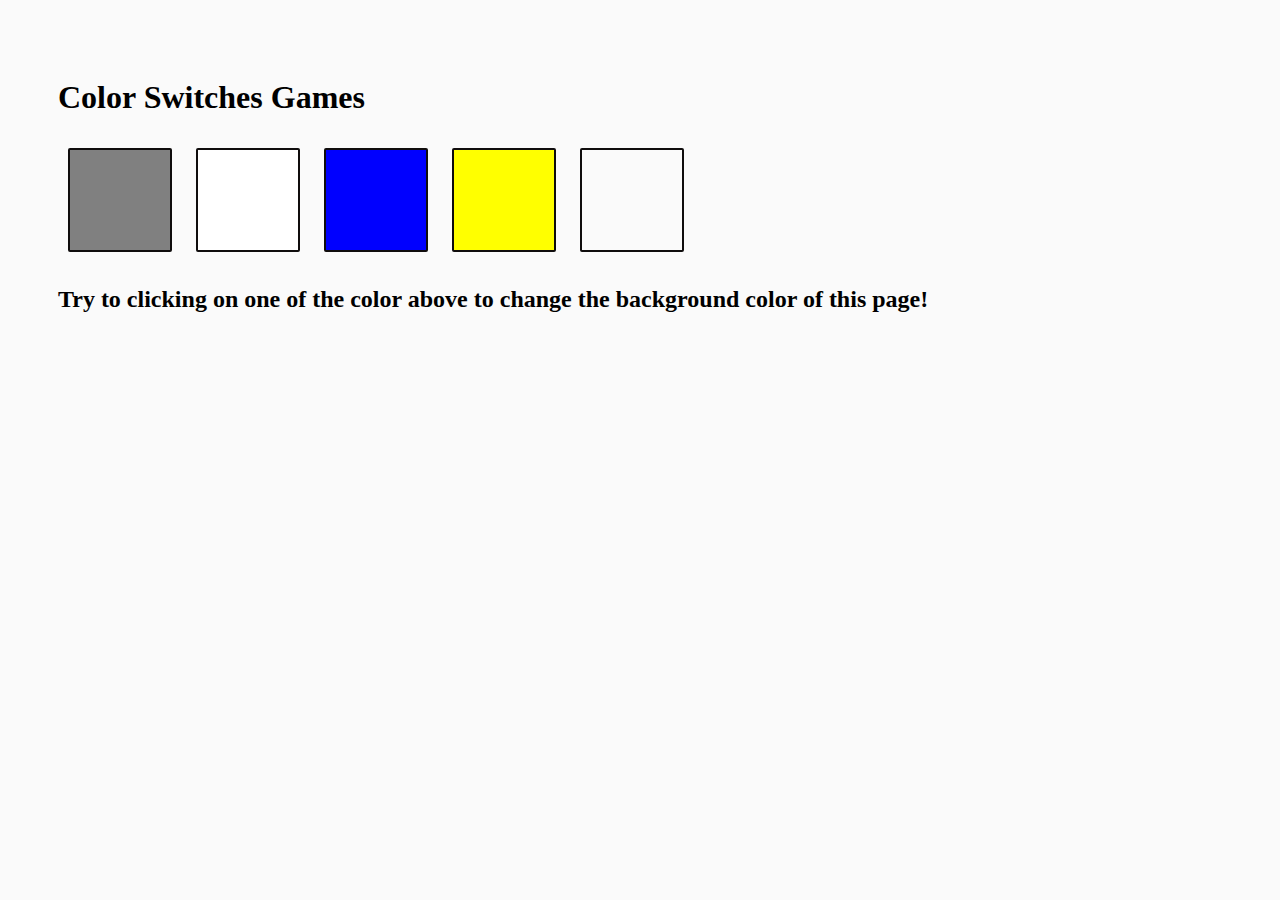
<file: projectsofjs/01-colorchangerproject/index.html>
<!DOCTYPE html>
<html lang="en">
  <head>
    <meta charset="UTF-8" />
    <meta http-equiv="X-UA-Compatible" content="IE=edge" />
    <meta name="viewport" content="width=device-width, initial-scale=1.0" />
    <link rel="stylesheet" href="style.css" />

    <title>JavaScript Background color Switches</title>
  </head>
  <body>
    <div class="canvas">
      <h1>Color Switches Games</h1>
      <span class="button" id="grey"></span>
      <span class="button" id="white"></span>
      <span class="button" id="blue"></span>
      <span class="button" id="yelow"></span>
      <span class="button" id="purple"></span>
      <h2>
        Try to clicking on one of the color above
        <span>to change the background color of this page!</span>
      </h2>
    </div>
    <script src="mahii.js"></script>
  </body>
</html>
</file>
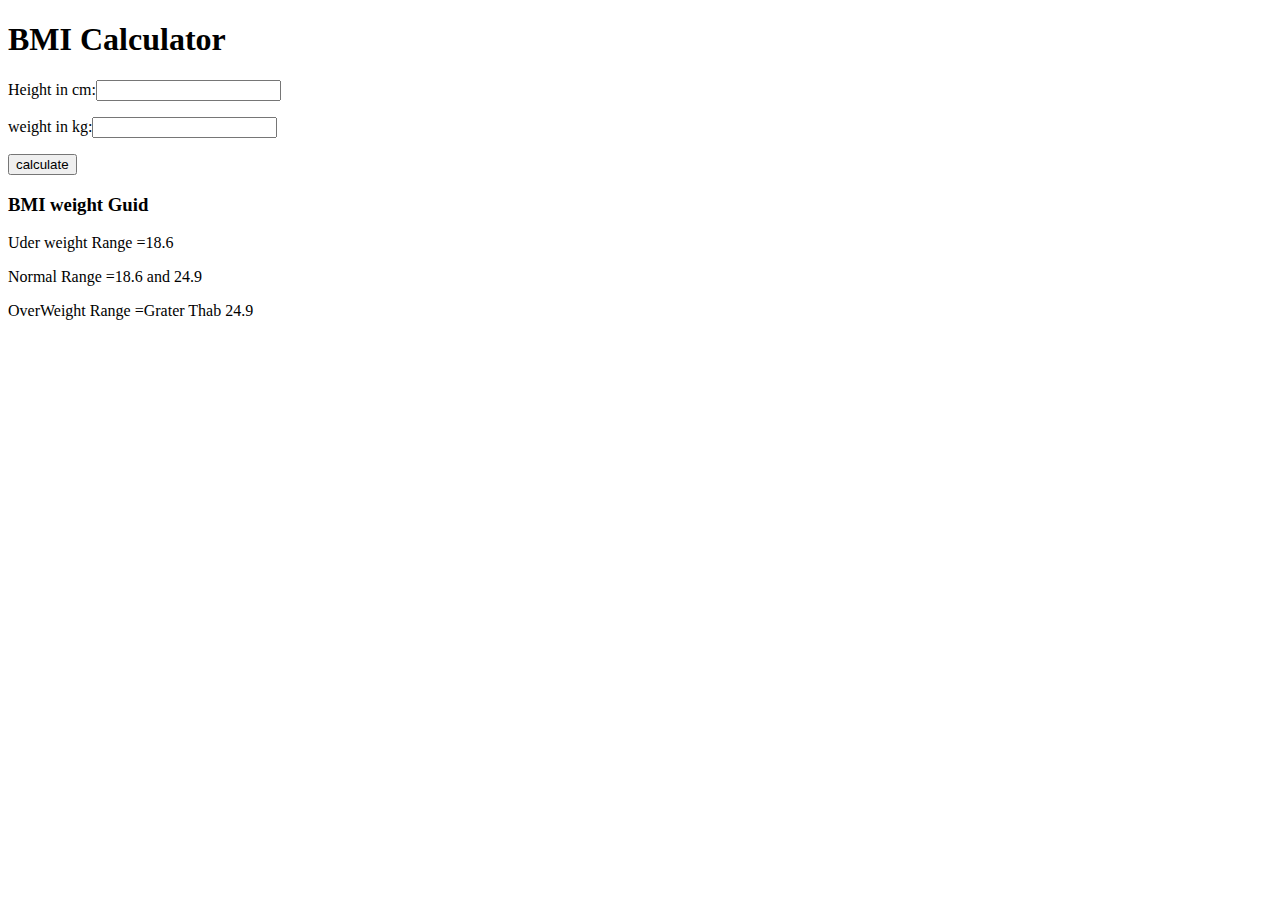
<file: projectsofjs/02-BmiCalculator/index.html>
<!DOCTYPE html>
<html lang="en">
  <head>
    <meta charset="UTF-8" />
    <meta http-equiv="X-UA-Compatible" content="IE=edge" />
    <meta name="viewport" content="width=device-width, initial-scale=1.0" />
    <title>Document</title>
  </head>
  <body>
    <form>
      <div>
        <h1>BMI Calculator</h1>
        <p><label>Height in cm:</label><input type="text" id="height" /></p>
  
        <p><label>weight in kg:</label><input type="text" id="weight" /></p>
        <button>calculate</button>
        <div id="result"></div>
        <div id="weight-guid">
<h3>BMI weight Guid</h3>
<p>Uder weight Range =18.6</p>
<p>Normal Range =18.6 and 24.9</p>

<p>OverWeight  Range =Grater Thab 24.9</p>

        </div>
    </form>
    </div>
  </body>
  <script src="bmi.js"></script>
</html>
</file>
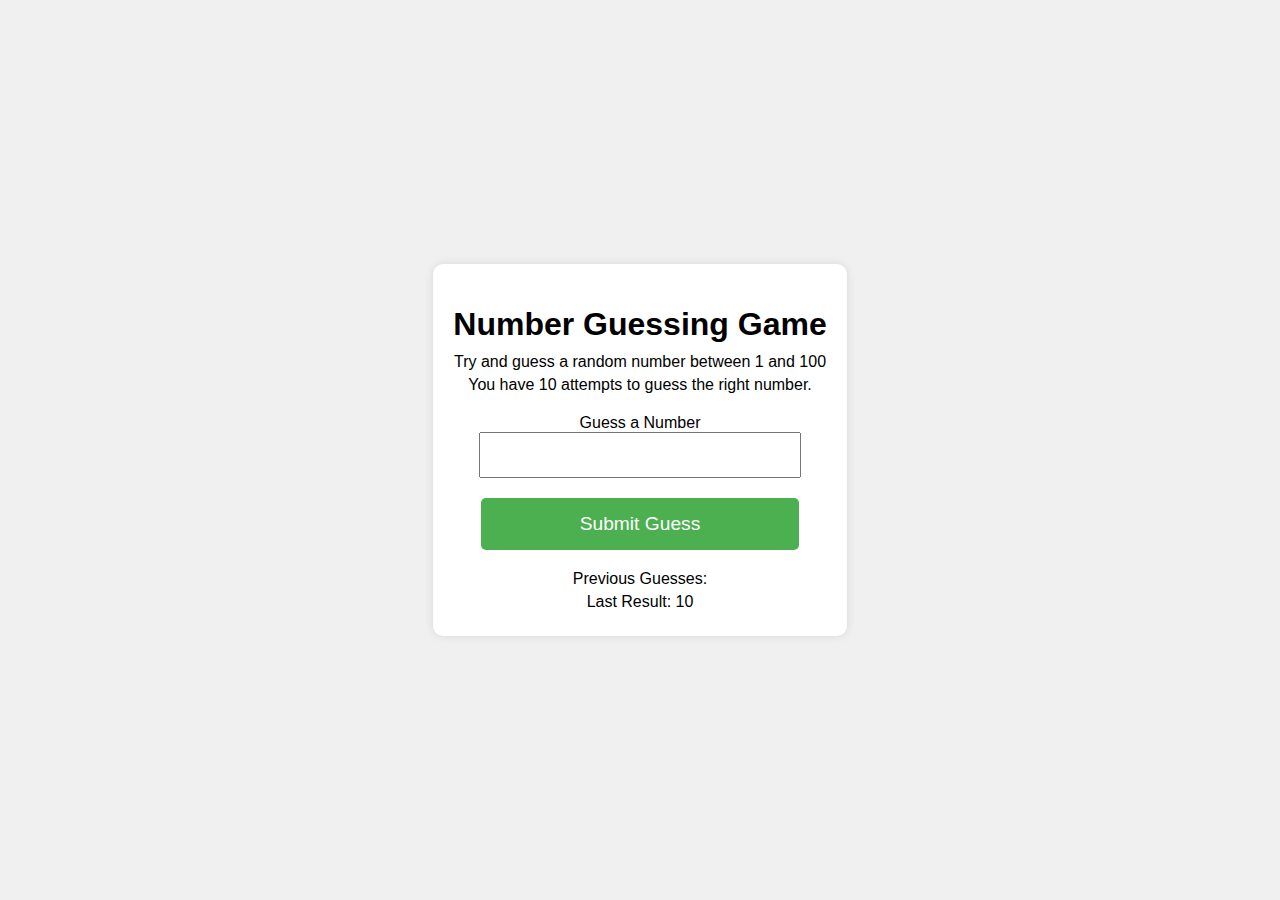
<file: projectsofjs/04GuessTheNumber/index.html>
<!DOCTYPE html>
<html lang="en">
  <head>
    <meta charset="UTF-8" />
    <meta name="viewport" content="width=device-width, initial-scale=1.0" />
    <title>Number Guessing Game</title>
    <style>
      /* Set the body to use flexbox for centering */
      body {
        display: flex;
        justify-content: center;
        align-items: center;
        height: 100vh; /* Full screen height */
        margin: 0;
        font-family: Arial, sans-serif;
        background-color: #f0f0f0;
      }

      .wrapper {
        text-align: center; /* Center the text in the div */
        background-color: white;
        padding: 20px;
        border-radius: 10px;
        box-shadow: 0 0 10px rgba(0, 0, 0, 0.1);
      }

      /* Style for the form elements */
      .form {
        margin-top: 20px;
      }

      /* Styling the input fields */
      .guessField {
        padding: 10px;
        font-size: 1.2rem;
        width: 80%;
        margin-bottom: 20px; /* Adds space below the text field */
      }

      /* Styling the submit button */
      .guessSubmit {
        padding: 15px;
        font-size: 1.2rem;
        width: 85%;
        background-color: #4caf50;
        color: white;
        border: none;
        border-radius: 5px;
        cursor: pointer;
      }

      .guessSubmit:hover {
        background-color: #45a049;
      }

      .resultparas {
        margin-top: 20px;
      }

      h1 {
        margin-bottom: 10px;
      }

      p {
        margin: 5px 0;
      }
    </style>
  </head>
  <body>
    <div class="wrapper">
      <h1>Number Guessing Game</h1>
      <p>Try and guess a random number between 1 and 100</p>
      <p>You have 10 attempts to guess the right number.</p>

      <form class="form">
        <label for="GuessField">Guess a Number</label><br />
        <input type="text" id="guessField" class="guessField" /><br />
        <input
          type="submit"
          id="subt"
          value="Submit Guess"
          class="guessSubmit"
        />
      </form>

      <div class="resultparas">
        <p>Previous Guesses: <span class="guesses"></span></p>
        <p>Last Result: <span class="lastResult">10</span></p>
        <p class="lowOrhi"></p>
      </div>
    </div>
    <script src="guessNumber.js"></script>
  </body>
</html>
</file>
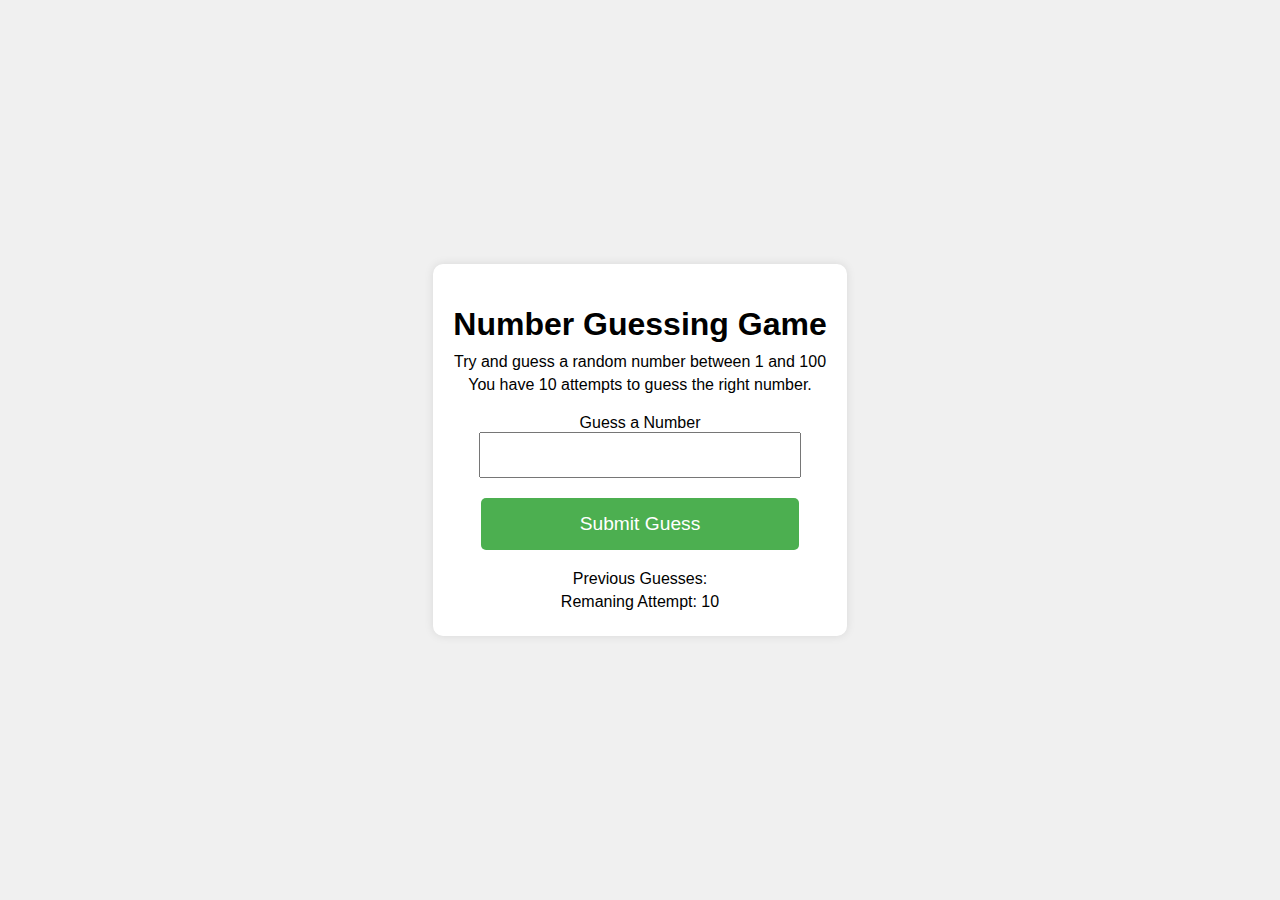
<file: ProjectsOfThe_js/04GuessTheNumber/index.html>
<!DOCTYPE html>
<html lang="en">
  <head>
    <meta charset="UTF-8" />
    <meta name="viewport" content="width=device-width, initial-scale=1.0" />
    <title>Number Guessing Game</title>
    <style>
      /* Set the body to use flexbox for centering */
      body {
        display: flex;
        justify-content: center;
        align-items: center;
        height: 100vh; /* Full screen height */
        margin: 0;
        font-family: Arial, sans-serif;
        background-color: #f0f0f0;
      }

      .wrapper {
        text-align: center; /* Center the text in the div */
        background-color: white;
        padding: 20px;
        border-radius: 10px;
        box-shadow: 0 0 10px rgba(0, 0, 0, 0.1);
      }

      /* Style for the form elements */
      .form {
        margin-top: 20px;
      }

      /* Styling the input fields */
      .guessField {
        padding: 10px;
        font-size: 1.2rem;
        width: 80%;
        margin-bottom: 20px; /* Adds space below the text field */
      }

      /* Styling the submit button */
      .guessSubmit {
        padding: 15px;
        font-size: 1.2rem;
        width: 85%;
        background-color: #4caf50;
        color: white;
        border: none;
        border-radius: 5px;
        cursor: pointer;
      }

      .guessSubmit:hover {
        background-color: #45a049;
      }

      .resultparas {
        margin-top: 20px;
      }

      h1 {
        margin-bottom: 10px;
      }

      p {
        margin: 5px 0;
      }
    </style>
  </head>
  <body>
    <div class="wrapper">
      <h1>Number Guessing Game</h1>
      <p>Try and guess a random number between 1 and 100</p>
      <p>You have 10 attempts to guess the right number.</p>

      <form class="form">
        <label for="GuessField">Guess a Number</label><br />
        <input type="text" id="guessField" class="guessField" /><br />
        <input
          type="submit"
          id="subt"
          value="Submit Guess"
          class="guessSubmit"
        />
      </form>

      <div class="resultparas">
        <p>Previous Guesses: <span class="guesses"></span></p>
        <p>Remaning Attempt: <span class="lastResult">10</span></p>
        <p class="lowOrhi"></p>
      </div>
    </div>
    <script src="guessNumber.js"></script>
  </body>
</html>
</file>
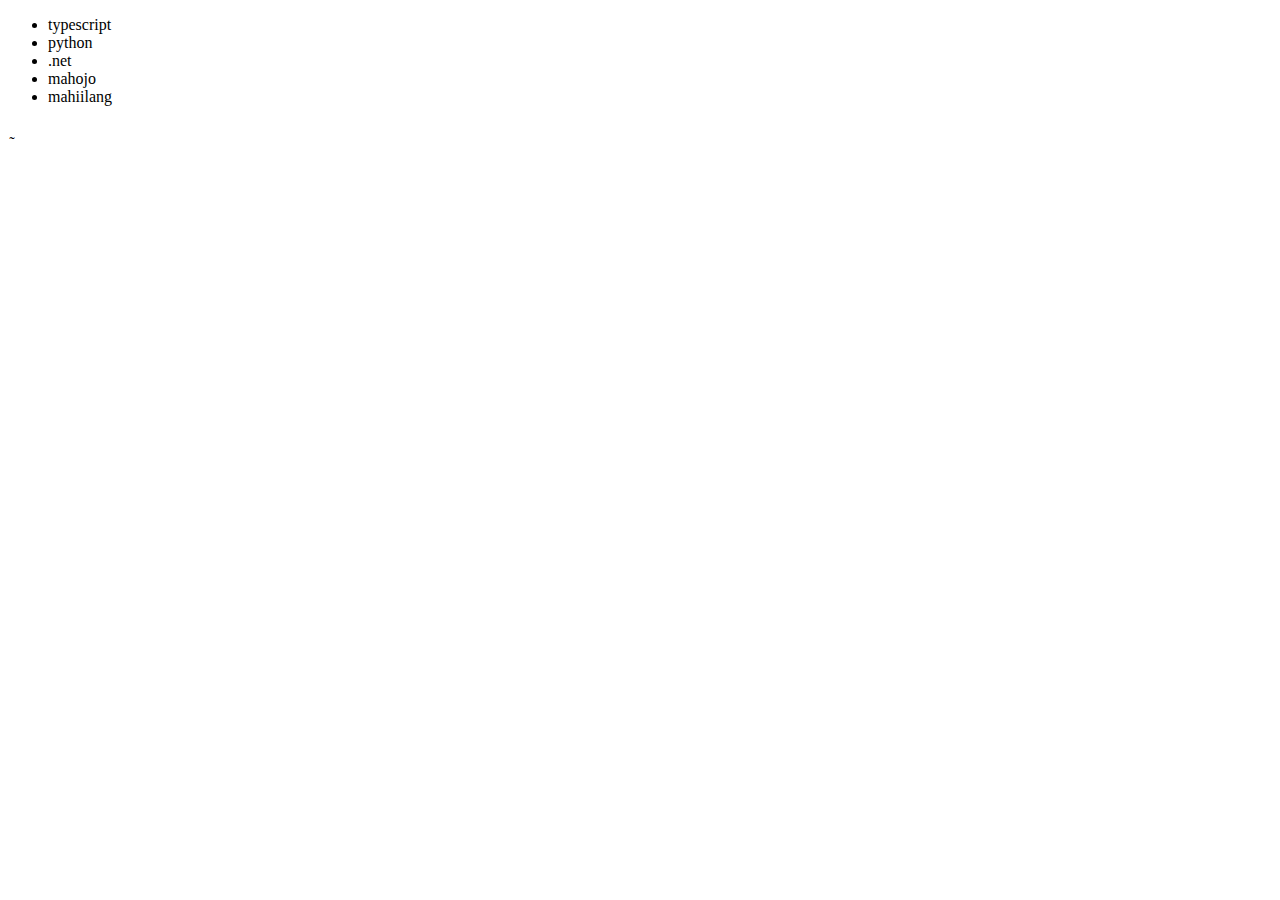
<file: 06Domlearning/02domlerning.html>
<!DOCTYPE html>
<html lang="en">
  <head>
    <meta charset="UTF-8" />
    <meta http-equiv="X-UA-Compatible" content="IE=edge" />
    <meta name="viewport" content="width=device-width, initial-scale=1.0" />
    <title>chai Aur mahii code</title>
  </head>
  <body>
    <ul class="language">
      <li>javascript</li>
      <li>python</li>
      <li>.net</li>
      <li>bollang</li>
    </ul>
  </body>
  <script>
    //first step

    function addlang(langname) {
      const li = document.createElement("li");
      li.innerHTML = `${langname}`;
      document.querySelector(".language").append(li);
    }
    addlang("mahiilang");

    //second method optimizwe method

    function addoptionallanguage(langname) {
      const li = document.createElement("li");
      li.appendChild(document.createTextNode(langname));
      document.querySelector(".language").appendChild(li);
    }

    addoptionallanguage("javascript");
    addoptionallanguage("monkeylang");

    //edit

    const secondlang = document.querySelector("li:nth-child(4)"); //4th elemnt will bw change
    console.log(secondlang);
    secondlang.innerHTML = "mojo";

    //edit 2nd parth
    const newli = document.createElement("li");
    newli.textContent = "mahojo";

    secondlang.replaceWith(newli);

    // Correcting first-child typo
    const firstlang = document.querySelector("li:first-child");
    firstlang.outerHTML = `<li>typescript</li>`;

    // Correcting the last-child removal
    const lastlang = document.querySelector("li:last-child");
    lastlang.remove();

    const lastlangg = document.querySelector("li:last-child");
    lastlangg.remove();
  </script>
   ̰
</html>
</file>
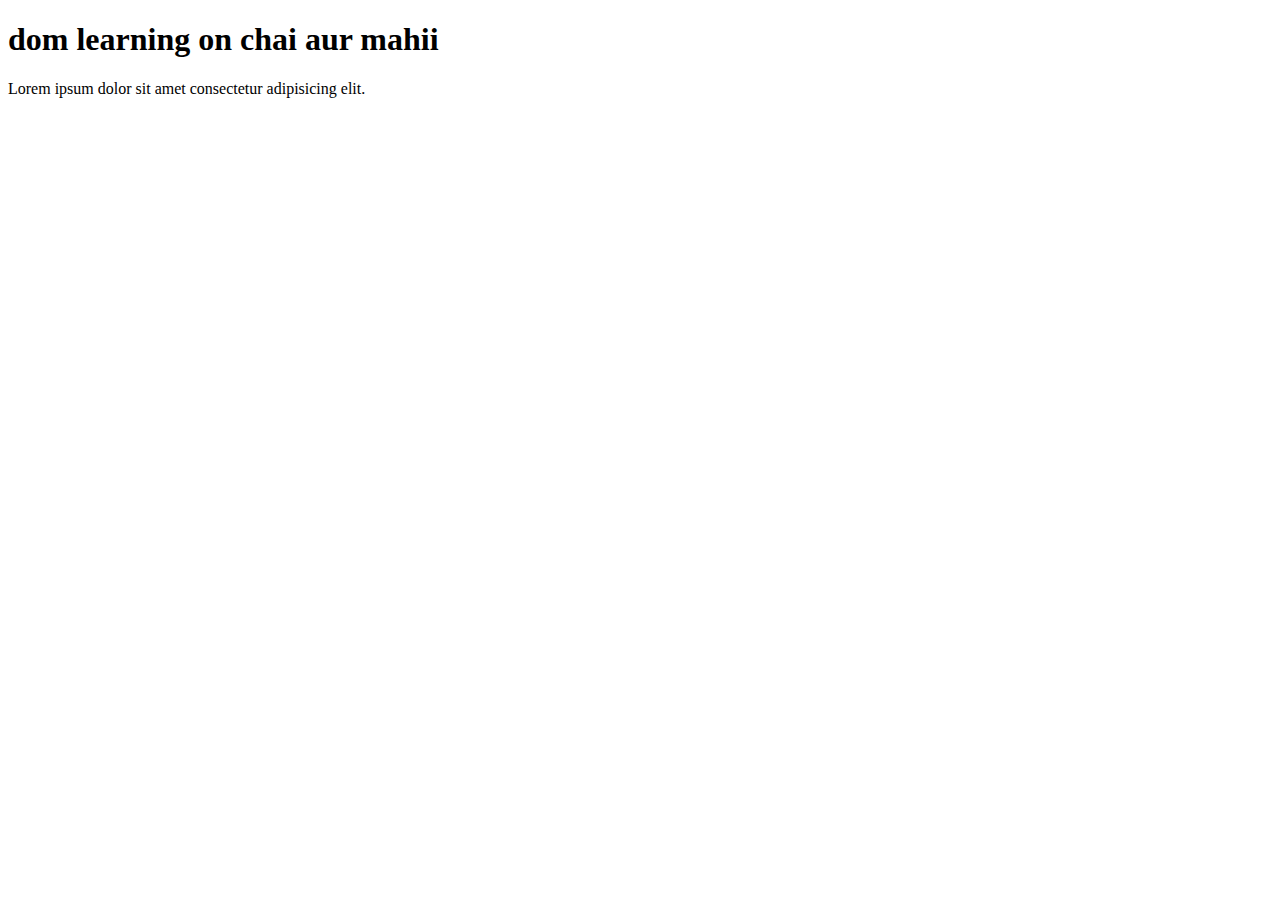
<file: 06Domlearning/one.html>
<!DOCTYPE html>
<html lang="en">
<head>
  <meta charset="UTF-8">

  <title>Document</title>
</head>
<body>
  <div class="bg-black">
    <h1 class="heading">dom learning on chai aur mahii</h1>
    <p>Lorem ipsum dolor sit amet consectetur adipisicing elit.</p>
  </div>
</body>
</html>
</file>
<file: projectsofjs/01-colorchangerproject/style.css>
/* Basic reset for the page */


.button {
  display: inline-block;
  width: 100px;
  height: 100px;
  margin: 10px;
  
  border: 2px solid rgb(16, 13, 13);
  border-radius: 2px;
}

/* Colors for each button */
#grey {
  background-color: grey;
}

#white {
  background-color: white;
  
}

#blue {
  background-color: blue;
}

#yelow {
  background-color: yellow;
}

/* Hover effect for buttons */
.button:hover {
  opacity: 2;
  transform: scale(1.1);
  transition: transform 0.2s ease, opacity 0.4s ease;
}

/* Add some padding and spacing to make it look better */
body {
  padding: 50px;
  background-color: #fafafa;
}
</file>
